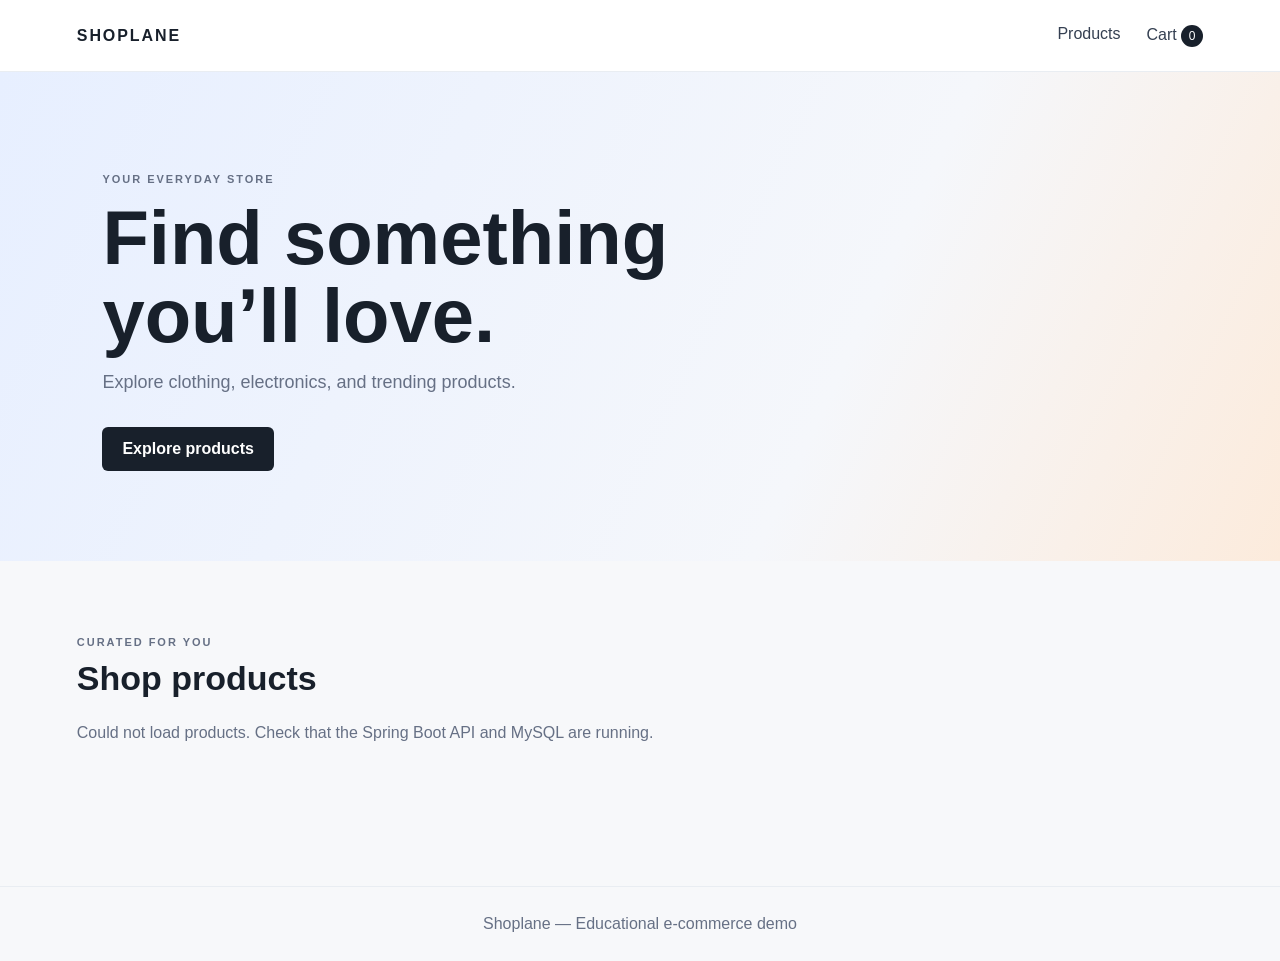
<file: frontend/index.html>
<!doctype html>
<html lang="en">
<head>
  <meta charset="UTF-8">
  <meta name="viewport" content="width=device-width, initial-scale=1">
  <title>Shoplane | E-Commerce</title>
  <link rel="stylesheet" href="css/styles.css">
</head>
<body>
  <header class="site-header">
    <a class="brand" href="index.html">SHOPLANE</a>
    <nav><a href="#products">Products</a><a href="cart.html">Cart <span class="cart-badge">0</span></a></nav>
  </header>
  <main>
    <section class="hero">
      <p class="eyebrow">YOUR EVERYDAY STORE</p>
      <h1>Find something<br>you’ll love.</h1>
      <p>Explore clothing, electronics, and trending products.</p>
      <a class="button" href="#products">Explore products</a>
    </section>
    <section id="products" class="products-section">
      <div class="section-heading"><div><p class="eyebrow">CURATED FOR YOU</p><h2>Shop products</h2></div></div>
      <p id="load-message" class="message">Loading products…</p>
      <div id="trending-products" class="product-grid"></div>
      <div id="clothing-products" class="product-grid"></div>
      <div id="electronics-products" class="product-grid"></div>
    </section>
  </main>
  <footer>Shoplane — Educational e-commerce demo</footer>
  <script src="js/cart.js"></script>
  <script src="js/api.js"></script>
  <script>loadProducts(); updateCartCounter();</script>
</body>
</html>
</file>
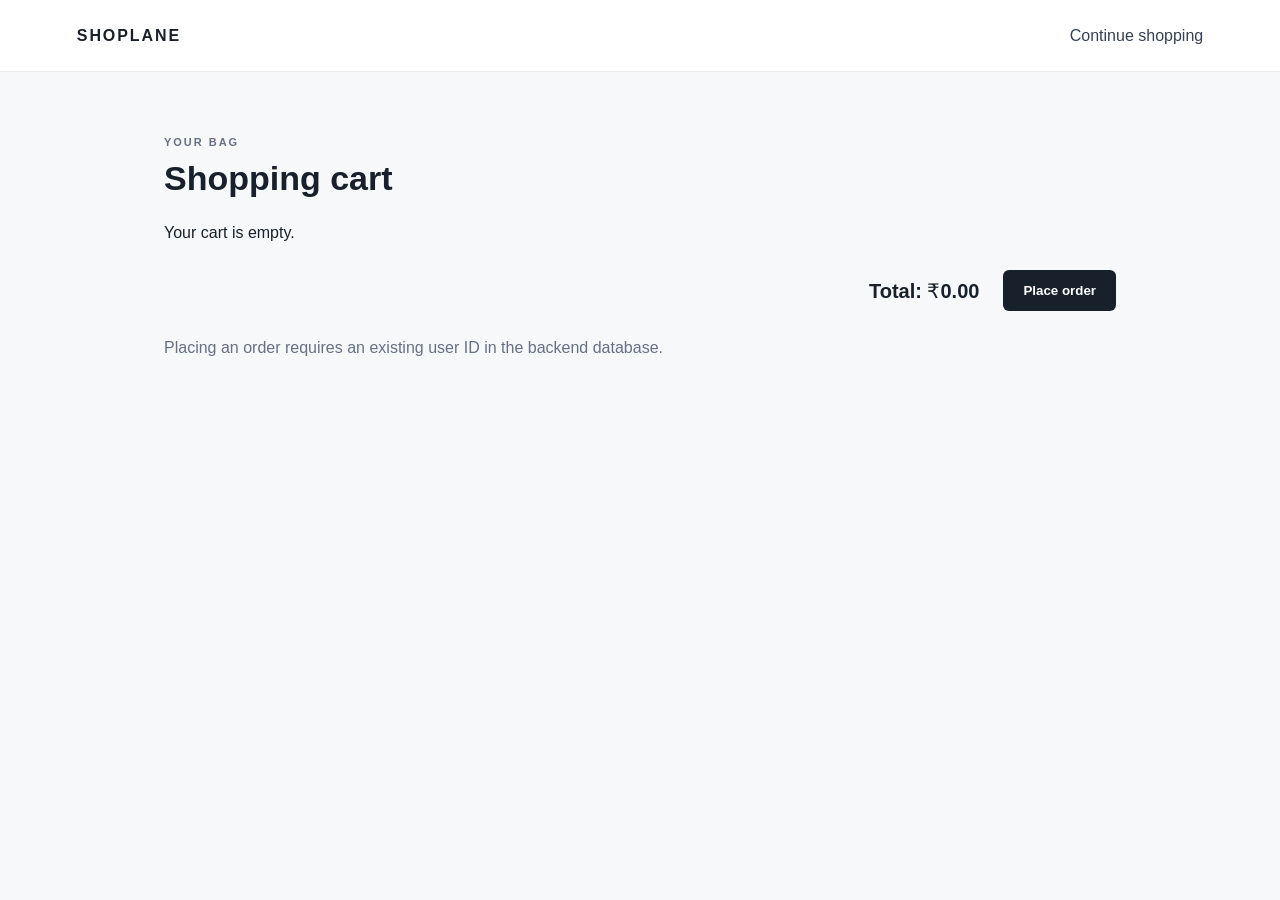
<file: frontend/cart.html>
<!doctype html>
<html lang="en">
<head>
  <meta charset="UTF-8">
  <meta name="viewport" content="width=device-width, initial-scale=1">
  <title>Shopping Cart | Shoplane</title>
  <link rel="stylesheet" href="css/styles.css">
</head>
<body>
  <header class="site-header"><a class="brand" href="index.html">SHOPLANE</a><nav><a href="index.html">Continue shopping</a></nav></header>
  <main class="cart-page">
    <p class="eyebrow">YOUR BAG</p><h1>Shopping cart</h1>
    <div id="cart-items" class="cart-items"></div>
    <div class="cart-summary"><strong>Total: ₹<span id="total-amount">0</span></strong><button class="button" onclick="checkout()">Place order</button></div>
    <p class="message">Placing an order requires an existing user ID in the backend database.</p>
  </main>
  <script src="js/cart.js"></script>
</body>
</html>
</file>
<file: frontend/css/styles.css>
:root{font-family:Inter,Arial,sans-serif;color:#18202b;background:#f7f8fa;font-synthesis:none}*{box-sizing:border-box}body{margin:0}.site-header{height:72px;padding:0 max(6vw,24px);display:flex;align-items:center;justify-content:space-between;background:#fff;border-bottom:1px solid #e9edf2}.brand{font-weight:800;letter-spacing:.12em;color:#18202b;text-decoration:none}.site-header nav{display:flex;gap:26px}.site-header nav a{color:#354052;text-decoration:none}.cart-badge{display:inline-grid;place-items:center;min-width:22px;height:22px;padding:0 6px;border-radius:99px;background:#18202b;color:white;font-size:12px}.hero{padding:90px max(8vw,28px);background:linear-gradient(115deg,#e7efff,#f5f7fb 65%,#fcebdc)}.eyebrow{font-size:11px;letter-spacing:.18em;font-weight:700;color:#667085}.hero h1{font-size:clamp(42px,7vw,76px);line-height:1.02;margin:14px 0}.hero p:not(.eyebrow){color:#667085;font-size:18px}.button{display:inline-block;border:0;border-radius:6px;background:#18202b;color:#fff;padding:13px 20px;text-decoration:none;cursor:pointer;font-weight:600}.hero .button{margin-top:16px}.products-section{padding:64px max(6vw,24px)}.section-heading h2,.cart-page h1{font-size:34px;margin:6px 0 26px}.product-grid{display:grid;grid-template-columns:repeat(auto-fit,minmax(220px,1fr));gap:22px;margin:20px 0}.product-card{background:#fff;border:1px solid #e9edf2;border-radius:12px;padding:18px;display:flex;flex-direction:column;min-height:210px}.product-card h3{margin:4px 0 8px}.product-card p{color:#667085;line-height:1.5}.product-card .price{font-weight:700;color:#18202b;margin-top:auto}.product-card button{margin-top:12px}.message{color:#667085}.cart-page{max-width:1000px;margin:64px auto;padding:0 24px}.cart-items{display:grid;gap:12px}.cart-row{display:flex;align-items:center;justify-content:space-between;gap:16px;padding:18px;background:#fff;border:1px solid #e9edf2;border-radius:10px}.cart-row button{padding:7px 11px;border:1px solid #d0d5dd;border-radius:5px;background:#fff;cursor:pointer}.cart-summary{display:flex;justify-content:flex-end;align-items:center;gap:24px;margin:28px 0;font-size:20px}footer{text-align:center;padding:28px;color:#667085;border-top:1px solid #e9edf2}@media(max-width:600px){.site-header{padding:0 18px}.site-header nav{gap:12px}.hero{padding:65px 24px}.cart-row{align-items:flex-start;flex-wrap:wrap}.cart-summary{align-items:flex-end;flex-direction:column}}
</file>
